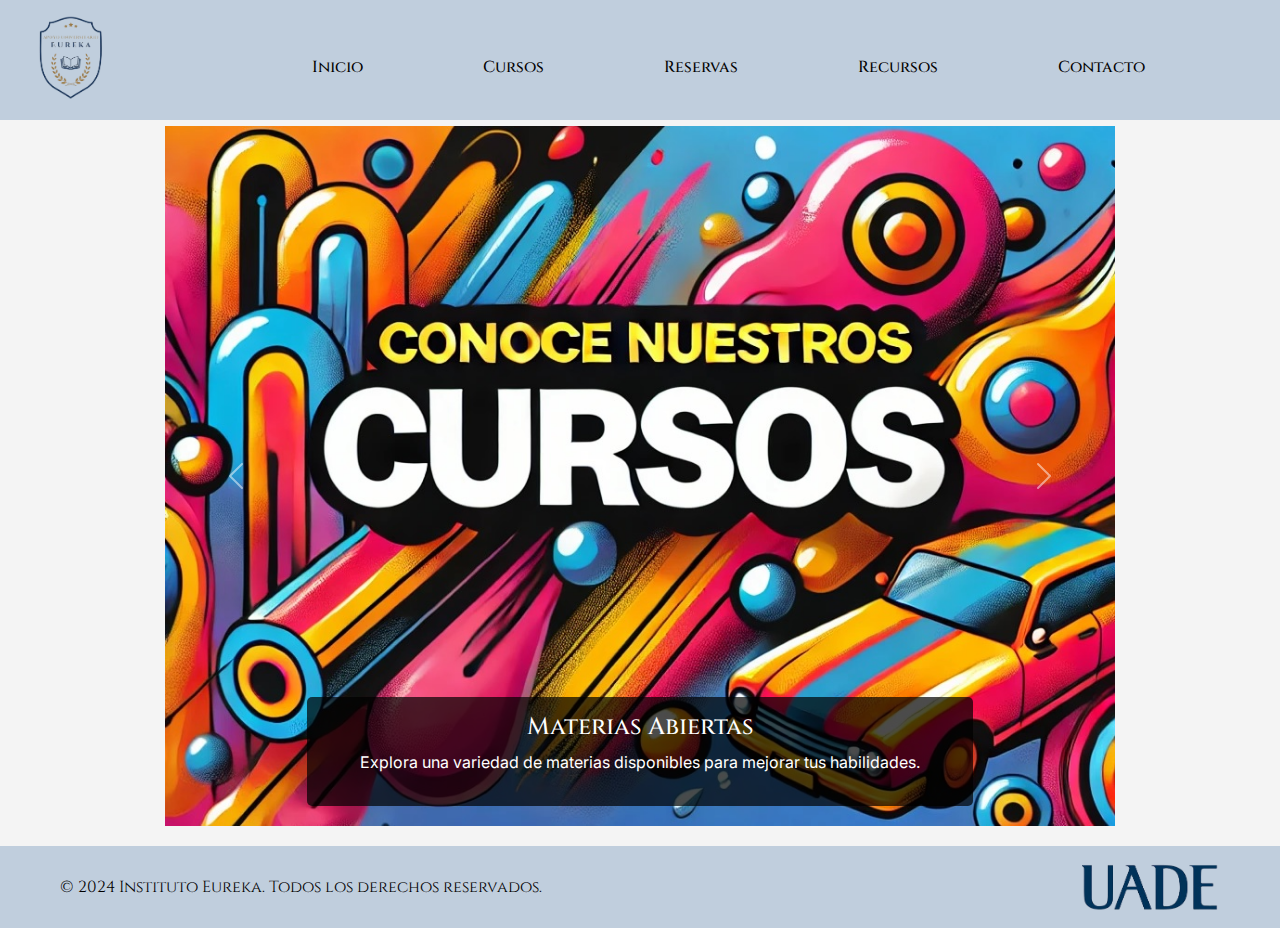
<file: index.html>
<!DOCTYPE html>
<html lang="es">
<head>
    <meta charset="UTF-8">
    <meta name="viewport" content="width=device-width, initial-scale=1.0">
    <title>Instituto Eureka</title>
    <link rel="preconnect" href="https://fonts.googleapis.com">
    <link rel="preconnect" href="https://fonts.gstatic.com" crossorigin>
    <link href="https://fonts.googleapis.com/css2?family=Inter:ital,opsz,wght@0,14..32,100..900;1,14..32,100..900&display=swap" rel="stylesheet">
    <link href="https://fonts.googleapis.com/css2?family=Cinzel:wght@400;700&display=swap" rel="stylesheet">
    <link rel="shortcut icon" href="./logo.png" type="image/x-icon">
    <link href="https://cdn.jsdelivr.net/npm/bootstrap@5.3.3/dist/css/bootstrap.min.css" rel="stylesheet" integrity="sha384-QWTKZyjpPEjISv5WaRU9OFeRpok6YctnYmDr5pNlyT2bRjXh0JMhjY6hW+ALEwIH" crossorigin="anonymous">
    <link rel="stylesheet" href="css/estilo_carrusel.css">
    <script defer src="./js/app.js"></script>
</head>
<body>

    <!----- BARRA NAVEGACIÓN ---- -->
    <nav class="navbar">
        <div class="logo">
            <img src="img/logo.png" width="100px" height="100px" alt="Logo" />
        </div>
        <div class="menu-toggle" id="mobile-menu">
            <span class="bar"></span>
            <span class="bar"></span>
            <span class="bar"></span>
        </div>
        <ul class="nav-links" id="nav-links">
            <li><a href="#">Inicio</a></li>
            <li><a href="cursos.html">Cursos</a></li>
            <li><a href="reservas.html">Reservas</a></li>
            <li><a href="recursos.html">Recursos</a></li>
            <li><a href="contacto.html">Contacto</a></li>
        </ul>
    </nav>


    <div class="contenido-main"></div>
    <div id="temaCarousel" class="carousel slide" data-bs-ride="carousel">
        <div class="carousel-inner">
            <!-- Diapositiva 1 -->
            <div class="carousel-item active">
                <a href="./cursos.html">
                    <img src="img/Conoce Nuestros Cursos.jpg" class="d-block w-100" alt="Materias Abiertas">
                    <div class="carousel-caption d-none d-md-block">
                        <h5>Materias Abiertas</h5>
                        <p>Explora una variedad de materias disponibles para mejorar tus habilidades.</p>
                    </div>
                </a>
            </div>
            <!-- Diapositiva 2 -->
            <div class="carousel-item">
                <a href="./cursos.html">
                    <img src="img/Conoce a nuestros profesores.jpg" class="d-block w-100" alt="Conoce a nuestros Profesores">
                    <div class="carousel-caption d-none d-md-block">
                        <h5>Conoce a nuestros Profesores</h5>
                        <p>Aprende de los mejores y conoce a los profesores que te guiarán en tu aprendizaje.</p>
                    </div>
                </a>
            </div>
            <!-- Diapositiva 3 -->
            <div class="carousel-item">
                <a href="./reservas.html">
                    <img src="img/Calcula tu futuro.jpg" class="d-block w-100" alt="Estudiantes Destacados">
                    <div class="carousel-caption d-none d-md-block">
                        <p>Descubre nuestros precios y arma tu propio pack de materias.</p>
                    </div>
                </a>
            </div>
            <!-- Diapositiva 4 -->
            <div class="carousel-item">
                <a href="./recursos.html">
                    <img src="img/Foro.jpg" class="d-block w-100" alt="Recursos Disponibles">
                    <div class="carousel-caption d-none d-md-block">
                        <h5>Foro de y para estudiantes</h5>
                        <p>Accede a una amplia gama de recursos para mejorar tu aprendizaje.</p>
                    </div>
                </a>
            </div>
        </div>

        <!-- Controles de navegación del carrusel -->
        <button class="carousel-control-prev" type="button" data-bs-target="#temaCarousel" data-bs-slide="prev">
            <span class="carousel-control-prev-icon" aria-hidden="true"></span>
            <span class="visually-hidden">Anterior</span>
        </button>
        <button class="carousel-control-next" type="button" data-bs-target="#temaCarousel" data-bs-slide="next">
            <span class="carousel-control-next-icon" aria-hidden="true"></span>
            <span class="visually-hidden">Siguiente</span>
        </button>
    </div>


    <footer>
        <div class="footer-content">
            <p>&copy; 2024 Instituto Eureka. Todos los derechos reservados.</p>
            <div class="logoUade">
                <img src="img/uade.png" alt="UADE Logo">
            </div>
        </div>
    </footer>
    <script src="./js/bootstrap.bundle.min.js"></script>
    <script>
        const mobileMenu = document.getElementById('mobile-menu');
        const navLinks = document.getElementById('nav-links');
        
        mobileMenu.addEventListener('click', () => {
            navLinks.classList.toggle('active');
        });
    </script>

</body>
</html>
</file>
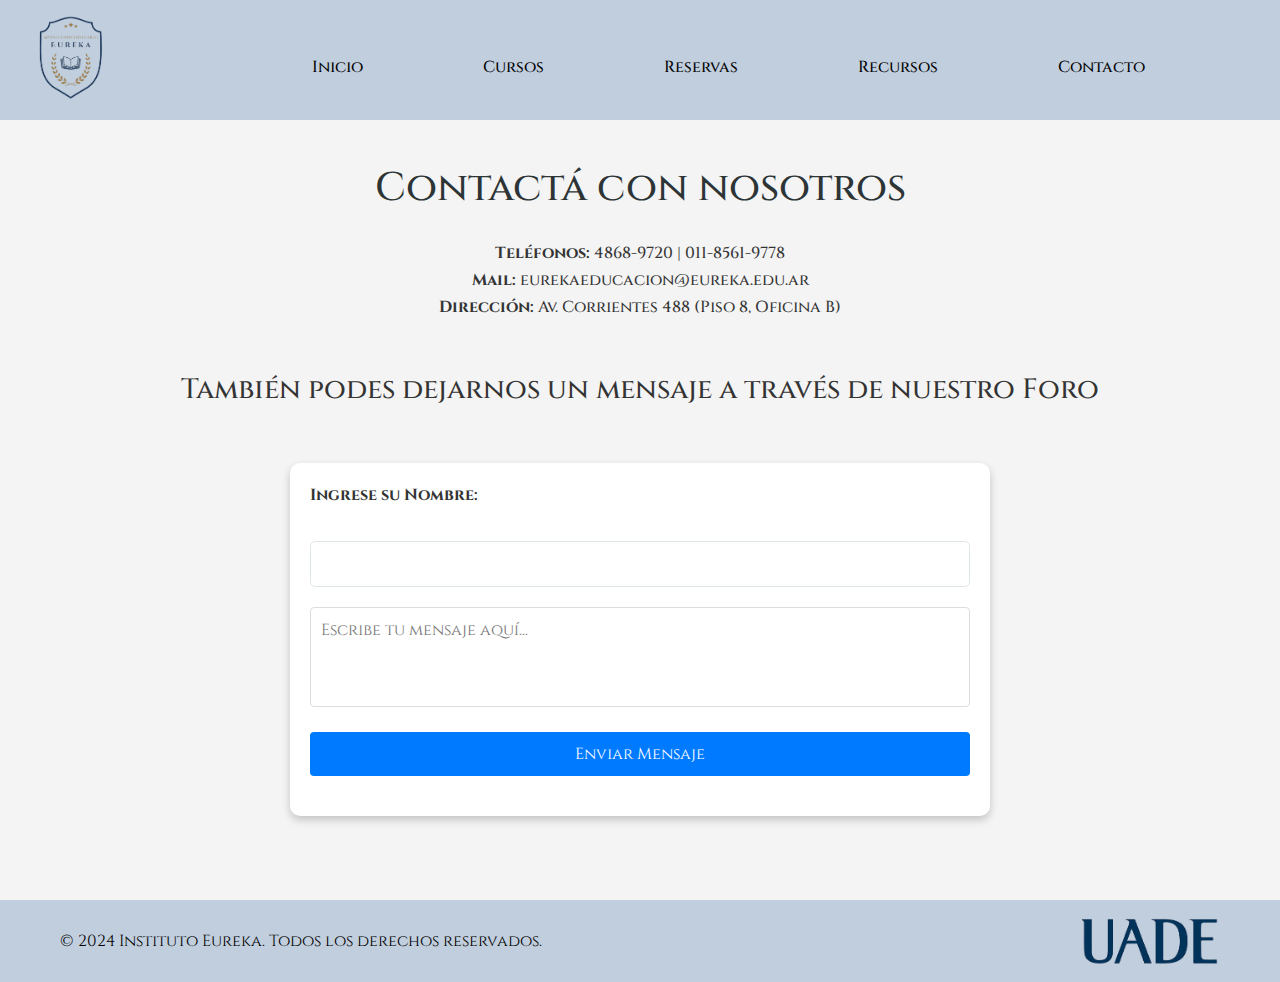
<file: contacto.html>
<!DOCTYPE html>
<html lang="es">
<head>
    <meta charset="UTF-8">
    <meta name="viewport" content="width=device-width, initial-scale=1.0">
    <title>Instituto Eureka</title>
    <link rel="preconnect" href="https://fonts.googleapis.com">
    <link rel="preconnect" href="https://fonts.gstatic.com" crossorigin>
    <link href="https://fonts.googleapis.com/css2?family=Inter:ital,opsz,wght@0,14..32,100..900;1,14..32,100..900&display=swap" rel="stylesheet">
    <link href="https://fonts.googleapis.com/css2?family=Cinzel:wght@400;700&display=swap" rel="stylesheet">
    <link rel="shortcut icon" href="./logo.png" type="image/x-icon">
    <link href="https://cdn.jsdelivr.net/npm/bootstrap@5.3.3/dist/css/bootstrap.min.css" rel="stylesheet" integrity="sha384-QWTKZyjpPEjISv5WaRU9OFeRpok6YctnYmDr5pNlyT2bRjXh0JMhjY6hW+ALEwIH" crossorigin="anonymous">
    <link rel="stylesheet" href="css/estilo_reservas_contacto.css">
    <script defer src="./js/app.js"></script>
</head>
<body>

    <!-- BARRA NAV -->
    <nav class="navbar">
        <div class="logo">
            <img src="img/logo.png" width="100px" height="100px" alt="Logo" />
        </div>
        <div class="menu-toggle" id="mobile-menu">
            <span class="bar"></span>
            <span class="bar"></span>
            <span class="bar"></span>
        </div>
        <ul class="nav-links" id="nav-links">
            <li><a href="index.html">Inicio</a></li>
            <li><a href="cursos.html">Cursos</a></li>
            <li><a href="reservas.html">Reservas</a></li>
            <li><a href="recursos.html">Recursos</a></li>
            <li><a href="#">Contacto</a></li>
        </ul>
    </nav>

    <!-- MAIN -->
     <main>
    <div class="contenido-main">
        <h1>Contactá con nosotros</h1><br>
        <h6><strong>Teléfonos:</strong> 4868-9720 | 011-8561-9778</h6>
        <h6><strong>Mail:</strong> eurekaeducacion@eureka.edu.ar</h6>
        <h6><strong>Dirección:</strong> Av. Corrientes 488 (Piso 8, Oficina B)</h6><br><br>
        
        <h3>También podes dejarnos un mensaje a través de nuestro Foro</h3><br><br>
        <div class="forum-container">  <!--CONTENEDOR DEL FORMULARIO-->  
            <div class="form-container">
                <label for="name">Ingrese su Nombre:</label><br>
                <!--LINEA PARA INGRESAR OBLIGATORIAMENTE EL NOMBRE EN EL FORM-->
                <p id="nameError" class="error-message" style="color: rgb(255, 49, 49); display: none;">Debe agregar su nombre para poder continuar.</p>
                <input type="text" id="name" required>
                <textarea id="mainMessage" placeholder="Escribe tu mensaje aquí..."></textarea>
                <button id="sendMessage">Enviar Mensaje</button>
            </div>
            <div id="messageBoard" class="message-board"></div>
        </div>
    </div>

    <!--SCRIPT FORO ENVÍO MENSAJES-->
    <script defer src="js/script.js"></script>
    </main>
    <footer>
        <div class="footer-content">
            <p>&copy; 2024 Instituto Eureka. Todos los derechos reservados.</p>
            <div class="logoUade">
                <img src="img/uade.png" alt="UADE Logo">
            </div>
        </div>
    </footer>
    <script src="./js/bootstrap.bundle.min.js"></script>
    <script>
        const mobileMenu = document.getElementById('mobile-menu');
        const navLinks = document.getElementById('nav-links');
        
        mobileMenu.addEventListener('click', () => {
            navLinks.classList.toggle('active');
        });
    </script>

</body>
</html>
</file>
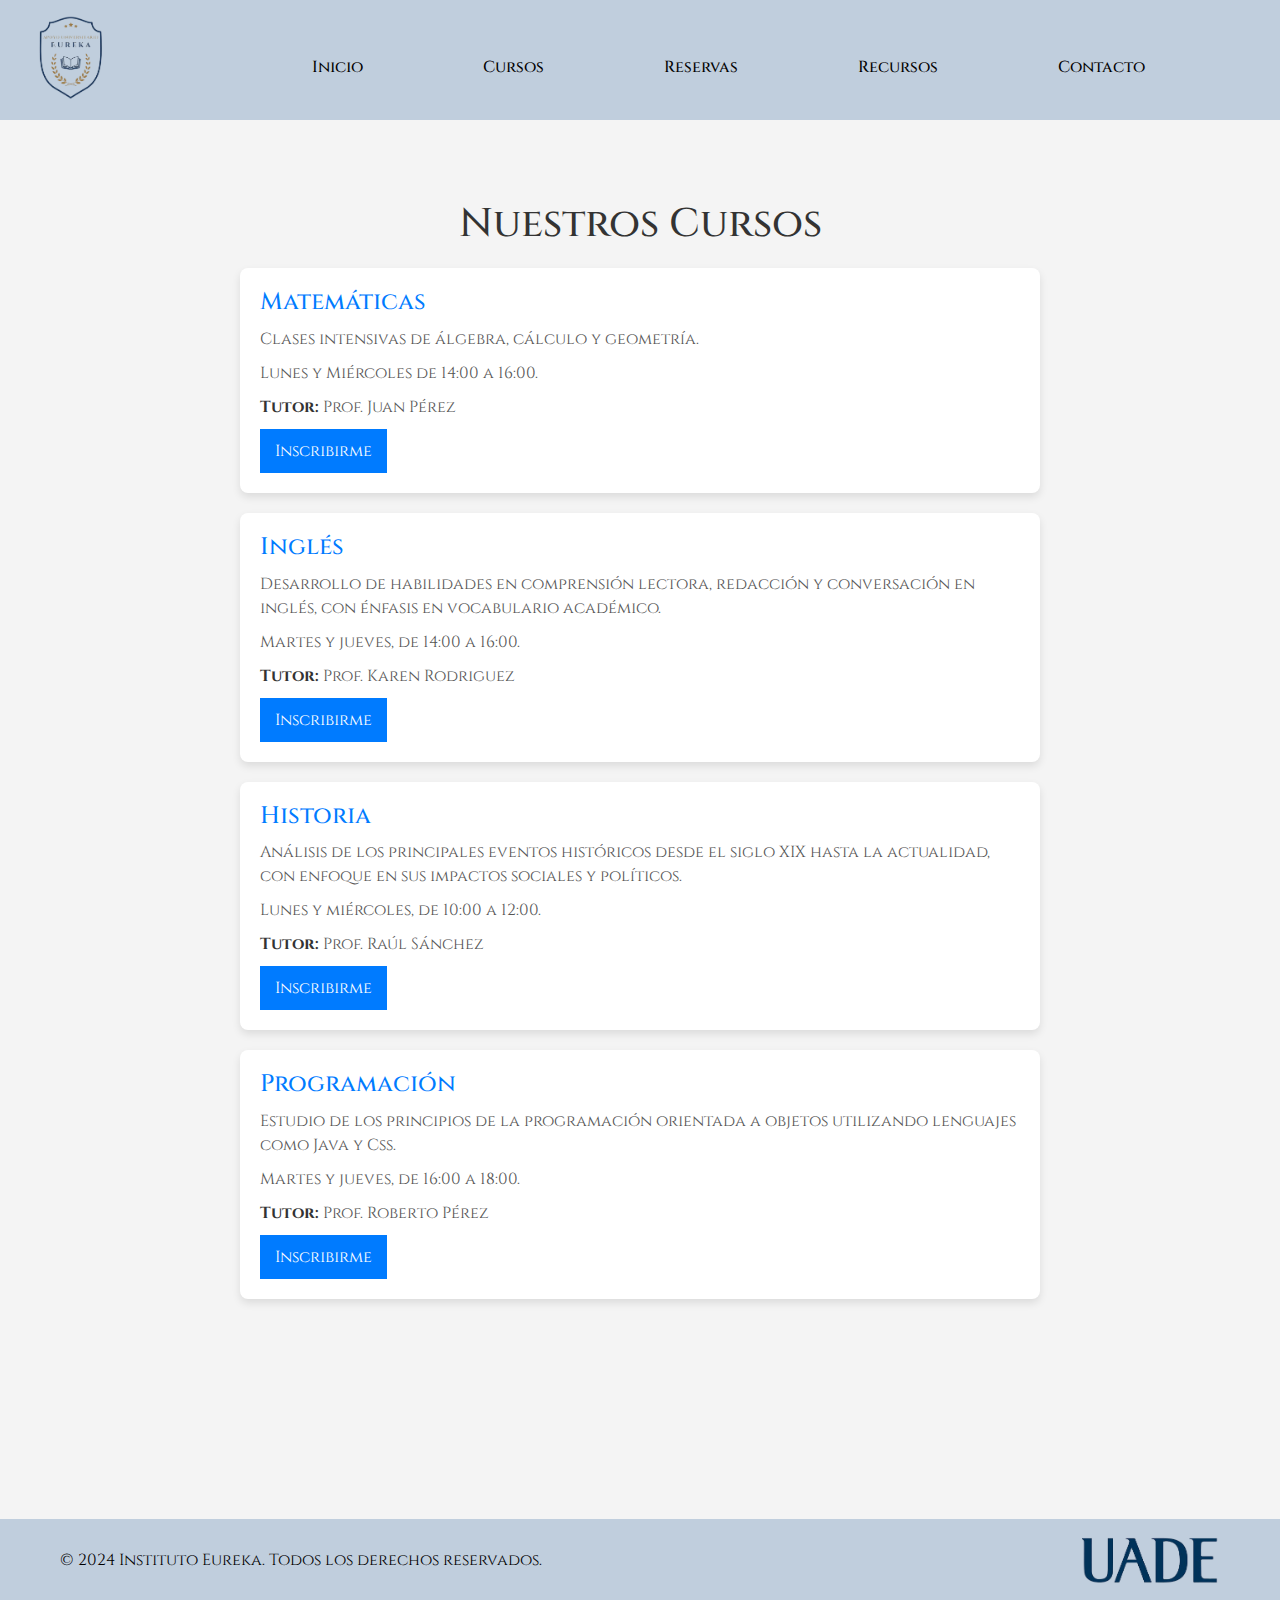
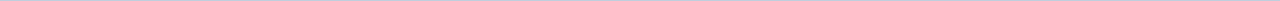
<file: cursos.html>
<!DOCTYPE html>
<html lang="es">
<head>
    <meta charset="UTF-8">
    <meta name="viewport" content="width=device-width, initial-scale=1.0">
    <title>Instituto Eureka</title>
    <link rel="preconnect" href="https://fonts.googleapis.com">
    <link rel="preconnect" href="https://fonts.gstatic.com" crossorigin>
    <link href="https://fonts.googleapis.com/css2?family=Inter:ital,opsz,wght@0,14..32,100..900;1,14..32,100..900&display=swap" rel="stylesheet">
    <link href="https://fonts.googleapis.com/css2?family=Cinzel:wght@400;700&display=swap" rel="stylesheet">
    <link rel="shortcut icon" href="./logo.png" type="image/x-icon">
    <link href="https://cdn.jsdelivr.net/npm/bootstrap@5.3.3/dist/css/bootstrap.min.css" rel="stylesheet" integrity="sha384-QWTKZyjpPEjISv5WaRU9OFeRpok6YctnYmDr5pNlyT2bRjXh0JMhjY6hW+ALEwIH" crossorigin="anonymous">
    <link rel="stylesheet" href="css/estilos_cursos.css">
    <script defer src="./js/app.js"></script>
</head>
<body>

    <!-- BARRA NAV -->
    <nav class="navbar">
        <div class="logo">
            <img src="img/logo.png" width="100px" height="100px" alt="Logo" />
        </div>
        <div class="menu-toggle" id="mobile-menu">
            <span class="bar"></span>
            <span class="bar"></span>
            <span class="bar"></span>
        </div>
        <ul class="nav-links" id="nav-links">
            <li><a href="index.html">Inicio</a></li>
            <li><a href="#">Cursos</a></li>
            <li><a href="reservas.html">Reservas</a></li>
            <li><a href="recursos.html">Recursos</a></li>
            <li><a href="contacto.html">Contacto</a></li>
        </ul>
    </nav>

    <!-- MAIN -->
    <section id="cursos">
        <h1>Nuestros Cursos</h1>
        <div class="curso">
            <h3>Matemáticas</h3>
            <p>Clases intensivas de álgebra, cálculo y geometría. </p>
            <p> Lunes y Miércoles de 14:00 a 16:00.</p>
            <p><strong>Tutor:</strong> Prof. Juan Pérez</p>
            <button onclick="mostrarFormulario('formMatematicas')">Inscribirme</button>
        </div>

            <!-- Formulario oculto -->
            
        <div id="formMatematicas" class="formulario-oculto">
            <h3>Formulario de Inscripción - Matemáticas</h3>
            <form>
                <label for="nombre">Nombre:</label>
                <input type="text" id="nombre" name="nombre" required>
                <label for="email">Email:</label>
                <input type="email" id="email" name="email" required>
                <button id="enviarverde" type="submit">Enviar</button>
            </form>
            <button onclick="cerrarFormulario('formMatematicas')">Cerrar</button>
        </div>

        <div class="curso">
            <h3>Inglés</h3>
            <p> Desarrollo de habilidades en comprensión lectora, redacción y conversación en inglés, con énfasis en vocabulario académico. </p>
            <p>Martes y jueves, de 14:00 a 16:00.</p>
            <p><strong>Tutor:</strong> Prof. Karen Rodriguez </p>
            <button onclick="mostrarFormulario('formingles')">Inscribirme</button>
        </div>
    <!-- Formulario oculto -->
            
        <div id="formingles" class="formulario-oculto">
            <h3>Formulario de Inscripción - Inglés</h3>
            <form>
                <label for="nombre">Nombre:</label>
                <input type="text" id="nombre" name="nombre" required>
                <label for="email">Email:</label>
                <input type="email" id="email" name="email" required>
                <button id="enviarverde" type="submit">Enviar</button>
            </form>
            <button onclick="cerrarFormulario('formingles')">Cerrar</button>
        </div>

        <div class="curso">
            <h3>Historia</h3>
            <p>Análisis de los principales eventos históricos desde el siglo XIX hasta la actualidad, con enfoque en sus impactos sociales y políticos. </p>
            <p>Lunes y miércoles, de 10:00 a 12:00.</p>
            <p><strong>Tutor:</strong> Prof. Raúl Sánchez</p>
            <button onclick="mostrarFormulario('formhistoria')">Inscribirme</button>
        </div>    
    <!-- Formulario oculto -->
            
        <div id="formhistoria" class="formulario-oculto">
            <h3>Formulario de Inscripción - Historia</h3>
            <form>
                <label for="nombre">Nombre:</label>
                <input type="text" id="nombre" name="nombre" required>
                <label for="email">Email:</label>
                <input type="email" id="email" name="email" required>
                <button id="enviarverde" type="submit">Enviar</button>
            </form>
            <button onclick="cerrarFormulario('formhistoria')">Cerrar</button>
        </div>

        <div class="curso">
            <h3>Programación</h3>
            <p> Estudio de los principios de la programación orientada a objetos utilizando lenguajes como Java y Css. </p>
            <p>Martes y jueves, de 16:00 a 18:00.</p>
            <p><strong>Tutor:</strong> Prof. Roberto Pérez</p>  
            <button onclick="mostrarFormulario('formprogramacion')">Inscribirme</button>
        </div>
        
        <!-- Formulario oculto -->
            
        <div id="formprogramacion" class="formulario-oculto">
            <h3>Formulario de Inscripción - Programación</h3>
            <form>
                <label for="nombre">Nombre:</label>
                <input type="text" id="nombre" name="nombre" required>
                <label for="email">Email:</label>
                <input type="email" id="email" name="email" required>
                <button id="enviarverde" type="submit">Enviar</button>
            </form>
                <button onclick="cerrarFormulario('formprogramacion')">Cerrar</button>
        </div>
            
            <!-- Repetir estructura para más cursos -->
    </section>
    <!---- SE AGREGA JAVASCRIPT PARA EL formulario --->
    <script>
        function mostrarFormulario(id) {
        document.getElementById(id).style.display = 'block';
        }
    
        function cerrarFormulario(id) {
        document.getElementById(id).style.display = 'none';
        }
    </script>
    </div>


    <footer>
        <div class="footer-content">
            <p>&copy; 2024 Instituto Eureka. Todos los derechos reservados.</p>
            <div class="logoUade">
                <img src="img/uade.png" alt="UADE Logo">
            </div>
        </div>
    </footer>
    <script src="./js/bootstrap.bundle.min.js"></script>
    <script>
        const mobileMenu = document.getElementById('mobile-menu');
        const navLinks = document.getElementById('nav-links');
        
        mobileMenu.addEventListener('click', () => {
            navLinks.classList.toggle('active');
        });
    </script>

</body>
</html>
</file>
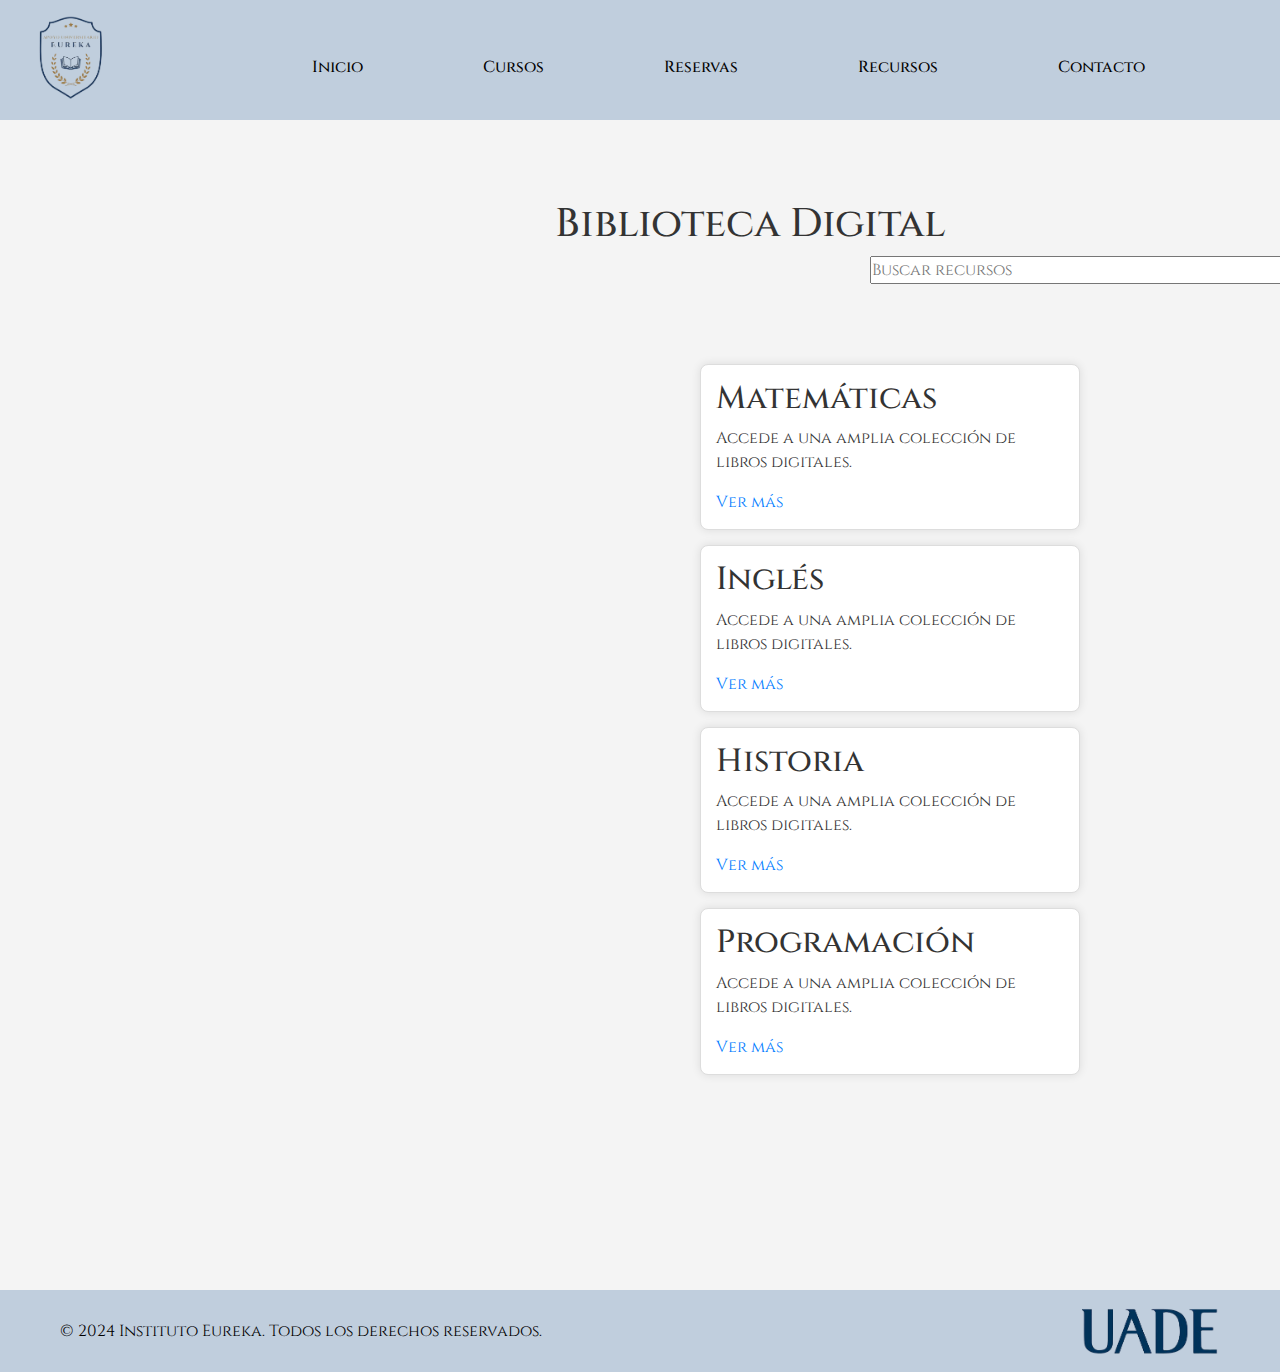
<file: recursos.html>
<!DOCTYPE html>
<html lang="es">
<head>
    <meta charset="UTF-8">
    <meta name="viewport" content="width=device-width, initial-scale=1.0">
    <title>Instituto Eureka</title>
    <link rel="preconnect" href="https://fonts.googleapis.com">
    <link rel="preconnect" href="https://fonts.gstatic.com" crossorigin>
    <link href="https://fonts.googleapis.com/css2?family=Inter:ital,opsz,wght@0,14..32,100..900;1,14..32,100..900&display=swap" rel="stylesheet">
    <link href="https://fonts.googleapis.com/css2?family=Cinzel:wght@400;700&display=swap" rel="stylesheet">
    <link rel="shortcut icon" href="./logo.png" type="image/x-icon">
    <link href="https://cdn.jsdelivr.net/npm/bootstrap@5.3.3/dist/css/bootstrap.min.css" rel="stylesheet" integrity="sha384-QWTKZyjpPEjISv5WaRU9OFeRpok6YctnYmDr5pNlyT2bRjXh0JMhjY6hW+ALEwIH" crossorigin="anonymous">
    <link rel="stylesheet" href="css/estilos_cursos.css">
    <script defer src="./js/app.js"></script>
</head>
<body>
<header>
    <!-- Barra de navegación -->
    <nav class="navbar">
        <div class="logo">
            <img src="img/logo.png" width="100px" height="100px" alt="Logo" />
        </div>
        <div class="menu-toggle" id="mobile-menu">
            <span class="bar"></span>
            <span class="bar"></span>
            <span class="bar"></span>
        </div>
        <ul class="nav-links" id="nav-links">
            <li><a href="index.html">Inicio</a></li>
            <li><a href="cursos.html">Cursos</a></li>
            <li><a href="reservas.html">Reservas</a></li>
            <li><a href="#">Recursos</a></li>
            <li><a href="contacto.html">Contacto</a></li>
        </ul>
    </nav>
  </header>
  <main id="biblioteca">  
    <h1>Biblioteca Digital</h1>
    <input type="text" id="buscar" placeholder="Buscar recursos" onkeyup="filtrarRecursos()">
    <!-- Sección matematicas -->
    <section id="ebooks" class="recurso">
      <h2>Matemáticas</h2>
      <p>Accede a una amplia colección de libros digitales.</p>
      <a href="recursos/ebooks.html" target="_blank">Ver más</a>
    </section>

    <!-- Sección ingles -->
    <section id="bases-datos" class="recurso">
      <h2>Inglés</h2>
      <p>Accede a una amplia colección de libros digitales.</p>
      <a href="recursos/bases-datos.html" target="_blank">Ver más</a>
    </section>

    <!-- Sección hisotria -->
    <section id="repositorio" class="recurso">
      <h2>Historia</h2>
      <p>Accede a una amplia colección de libros digitales.</p>
      <a href="recursos/repositorio.html" target="_blank">Ver más</a>
    </section>

    <section id="repositorio" class="recurso">
        <h2>Programación</h2>
        <p>Accede a una amplia colección de libros digitales.</p>
        <a href="recursos/repositorio.html" target="_blank">Ver más</a>
      </section>

  </main>

    <footer>
        <div class="footer-content">
            <p>&copy; 2024 Instituto Eureka. Todos los derechos reservados.</p>
            <div class="logoUade">
                <img src="img/uade.png" alt="UADE Logo">
            </div>
        </div>
    </footer>
    <script src="./js/bootstrap.bundle.min.js"></script>
    <script>
        const mobileMenu = document.getElementById('mobile-menu');
        const navLinks = document.getElementById('nav-links');
        
        mobileMenu.addEventListener('click', () => {
            navLinks.classList.toggle('active');
        });
    </script>

</body>
</html>
</file>
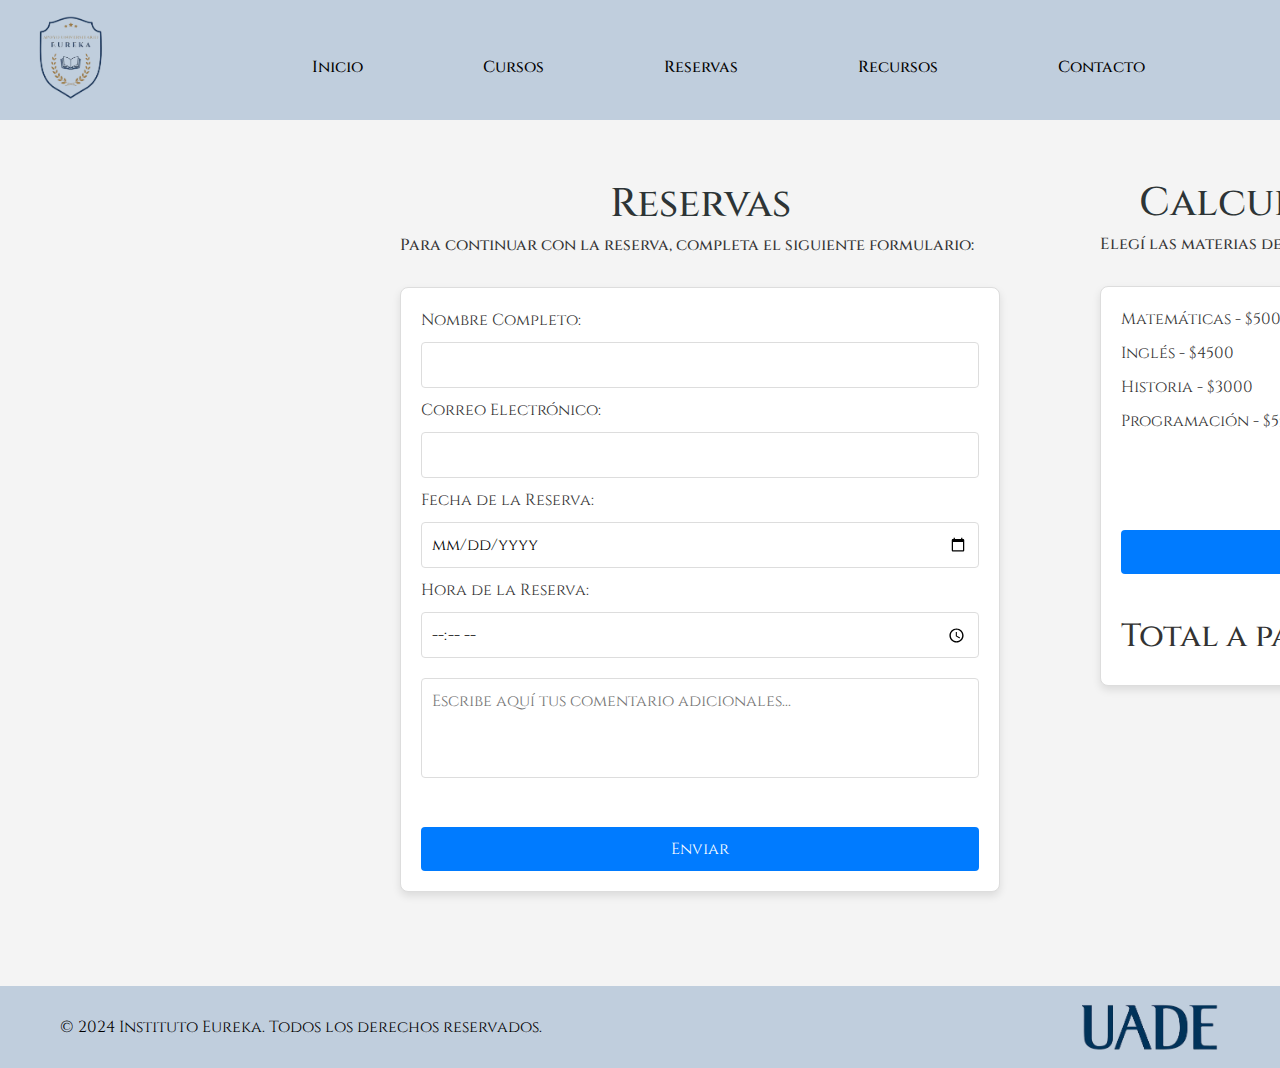
<file: reservas.html>
<!DOCTYPE html>
<html lang="es">
<head>
    <meta charset="UTF-8">
    <meta name="viewport" content="width=device-width, initial-scale=1.0">
    <title>Instituto Eureka</title>
    <link rel="preconnect" href="https://fonts.googleapis.com">
    <link rel="preconnect" href="https://fonts.gstatic.com" crossorigin>
    <link href="https://fonts.googleapis.com/css2?family=Inter:ital,opsz,wght@0,14..32,100..900;1,14..32,100..900&display=swap" rel="stylesheet">
    <link href="https://fonts.googleapis.com/css2?family=Cinzel:wght@400;700&display=swap" rel="stylesheet">
    <link rel="shortcut icon" href="./logo.png" type="image/x-icon">
    <link href="https://cdn.jsdelivr.net/npm/bootstrap@5.3.3/dist/css/bootstrap.min.css" rel="stylesheet" integrity="sha384-QWTKZyjpPEjISv5WaRU9OFeRpok6YctnYmDr5pNlyT2bRjXh0JMhjY6hW+ALEwIH" crossorigin="anonymous">
    <link rel="stylesheet" href="css/estilo_reservas_contacto.css">
    <script defer src="./js/app.js"></script>
</head>
<body>

    <!-- Barra de navegación -->
    <nav class="navbar">
        <div class="logo">
            <img src="img/logo.png" width="100px" height="100px" alt="Logo" />
        </div>
        <div class="menu-toggle" id="mobile-menu">
            <span class="bar"></span>
            <span class="bar"></span>
            <span class="bar"></span>
        </div>
        <ul class="nav-links" id="nav-links">
            <li><a href="index.html">Inicio</a></li>
            <li><a href="cursos.html">Cursos</a></li>
            <li><a href="#">Reservas</a></li>
            <li><a href="recursos.html">Recursos</a></li>
            <li><a href="contacto.html">Contacto</a></li>
        </ul>
    </nav>

    <!-- Contenido principal -->
    <section class="section">
        <h1>Reservas</h1>
        <h6>Para continuar con la reserva, completa el siguiente formulario:</h6><br>
            <div class="container2"> <!-- CONTENEDOR DEL FORMULARIO -->
        <form id="reservationForm">
            <label for="name">Nombre Completo:</label>
            <input type="text" id="name" name="name" required>

            <label for="email">Correo Electrónico:</label>
            <input type="email" id="email" name="email" required>

            <label for="date">Fecha de la Reserva:</label>
            <input type="date" id="date" name="date" required>

            <label for="time">Hora de la Reserva:</label>
            <input type="time" id="time" name="time" required>

            <!-- CAMPO DE COMENTARIOS ADICIONALES EXPANDIBLE CON LIMITES -->
            <label for="comments"></label>
            <textarea id="comments" name="comments" rows="4" cols="50" maxlength="500" placeholder="Escribe aquí tus comentario adicionales..."></textarea>
            <br>
            <button id="submitButton" onclick="changeButtonColor()">Enviar</button> <!--AL HACER CLICK EN EL BOTON QUEDE EN GRIS-->
        </form>

        <div id="confirmationMessage" class="hidden"> <!-- INFORMACIÓN QUE SE VA VER EN LA NOTIFICACIÓN -->
            <h2>¡Reserva Confirmada!</h2>
            <p>Gracias <span id="userName"></span>, te hemos enviado un recordatorio a <span id="userEmail"></span> para la fecha <span id="userDate"></span> a las <span id="userTime"></span>.</p>
        </div>
    </div>
    </section>

    <!--RESERVAS-->
    <section class="section2">
        <h1>Calculá tu presupuesto.</h1>
        <h6>Elegí las materias deseadas y luego hacé click en "Calculá el total"</h6><br>
        <div class="container1">
            <form id="budgetForm">
                <div class="form-group">
                    <div class="checkbox-group">
                        <label>
                            Matemáticas - $5000
                            <input type="checkbox" class="course" value="5000">
                        </label>
                        <label>
                            Inglés - $4500
                            <input type="checkbox" class="course" value="4500">
                        </label>
                        <label>
                            Historia - $3000
                            <input type="checkbox" class="course" value="3000">
                        </label>
                        <label>
                            Programación - $5500
                            <input type="checkbox" class="course" value="5500">
                        </label>
                    </div>
                    
                </div>
                <br><br><br>
                <button type="button" id="calculateBtn">Calculá el total</button>
            </form>

            <div id="result" class="result"><br>
                <h2>Total a pagar es de:&nbsp;&nbsp;&nbsp;&nbsp; <span id="total"> $0</span></h2>
            </div>
        </div>
    </section>
    <script src="js/script_calculadora.js"></script>


    <footer>
        <div class="footer-content">
            <p>&copy; 2024 Instituto Eureka. Todos los derechos reservados.</p>
            <div class="logoUade">
                <img src="img/uade.png" alt="UADE Logo">
            </div>
        </div>
    </footer>
    <script src="./js/bootstrap.bundle.min.js"></script>
    <script>
        const mobileMenu = document.getElementById('mobile-menu');
        const navLinks = document.getElementById('nav-links');
        
        mobileMenu.addEventListener('click', () => {
            navLinks.classList.toggle('active');
        });
    </script>

</body>
</html>
</file>
<file: css/estilo_carrusel.css>
/* ----------PRINCIPAL--------------- */
* {
    margin: 0;
    padding: 0;
    box-sizing: border-box;
}

/*----------BODY------------------ */
body {
    font-family: "cinzel";
    background-color: #f4f4f4;
    color: #333;
    display: flex;
    flex-direction: column;
    min-height: 100vh; /* altura */
}

/*------BARRA NAV---------------- */
.navbar {
    display: flex;
    justify-content: space-between;
    align-items: center;
    background-color: #C0CEDD;
    color: rgb(0, 0, 0);
    padding: 10px 20px;
    position: fixed;
    top: 0;
    width: 100%;
    z-index: 1000;
}

.navbar .logo a {
    color: rgb(0, 0, 0);
    text-decoration: none;
    font-size: 24px;
    font-weight: bold;
}

.nav-links {
    list-style: none;
    display: flex;
    justify-content: center; /* Centra los enlaces en escritorio */
    width: 90%;
    margin-top: 30px;
    gap: 100px;
}

.nav-links li {
    margin-left: 20px;
}

.nav-links a {
    color: rgb(0, 0, 0);
    text-decoration: none;
    font-weight: 500;
}

/*------ESTILO MENU BURGER--------- */
.menu-toggle {
    display: none;
    flex-direction: column;
    justify-content: space-between;
    height: 20px;
    width: 25px;
}

.menu-toggle .bar {
    height: 4px;
    background-color: rgb(0, 0, 0);
    width: 100%;
}

/* -------------MAIN------------*/
.contenido-main {
    margin-top: 80px; /* Para evitar que el contenido quede cubierto por la barra */
    display: flex;
    justify-content: center;
    align-items: center;
    height: calc(100vh - 80px); /* Resta la altura de la barra */
    text-align: center;
    flex-direction: column;
}

/*----CARRUSEL-----*/

.carousel {
    max-width: 80%; /* Ajusta el ancho del carrusel */
    margin: 20px auto; /* Centra el carrusel horizontalmente */
    margin-top: -774px;
}

.carousel-item img {
    width: 100%; /* La imagen ocupa todo el ancho del carrusel */
    height: 700px;
    object-fit: cover; /* Mantiene la imagen adaptada al espacio */
}

.carousel-caption {
    background-color: rgba(0, 0, 0, 0.7); /* Fondo semitransparente para el texto */
    padding: 1rem;
    border-radius: 5px;
}

.carousel-caption h5 {
    font-family: 'Cinzel';
    font-size: 1.5rem;
    color: #fff;
}

.carousel-caption p {
    font-family: 'Inter', sans-serif;
    font-size: 1rem;
    color: #fff;
}

.carousel button:hover {
    background-color: transparent;
}


/* -----PROPIEDADES DEL FOOTER--------- */
footer {
    font-family: 'Cinzel';
    display: flex;
    justify-content: center;
    align-items: center;
    background-color: #C0CEDD;
    color: #000000;
    padding: 1rem;
    width: 100%;
}

.footer-content {
    display: flex;
    justify-content: space-between;
    align-items: center;
    width: 100%;
    max-width: 1200px;
    padding: 0 20px;
}

.footer-content p {
    margin: 0;
}

.logoUade img {
    max-height: 50px;
}



/* ---------MQ RESPONSIVE PARA MENU NAV - LINKS LOGO - M HAMBURG. - INDEX IM Y CONTACTO---------- */

@media (max-width: 768px) {
    .navbar {
        flex-direction: column;
        align-items: center;
    }

    .nav-links {
        display: none;
        flex-direction: column;
        width: 100%;
        background-color: #C0CEDD;
        position: absolute;
        top: 120px;
        left: 0;
        padding: 80px;
        justify-content: center; /* Centra los enlaces en pantallas pequeñas */
    }

    .nav-links.active {
        display: flex;
    }

    .nav-links li {
        margin-left: 0;
        margin-top: -50px;
        text-align: center; /* CENTRA LOS ENLACES */
    }

    .menu-toggle {
        display: flex;
    }

    .navbar .logo {
        text-align: center; /* CENTRA EL LOGO */
        margin-bottom: 20px;
    }

    .contenido-main {
        margin-top: 200px;
        margin-bottom: 50px;
    }

    #temaCarousel {
        margin-top: -650px;
    }
}

/* ---- MQ RESPONSIVE --RESERVAS---- */
@media (max-width: 600px) {
    h1 {
        font-size: 1.2em;
        text-align: left;
        text-decoration: #000000;
    }
    
    .section2 {
        margin-left: 1px;
        width: 100%;
    }

    .section {
        margin-left: 110px;
        margin: 204px 1px 1100px;
        width: 100%;
    }
}
</file>
<file: css/estilo_reservas_contacto.css>
/* Reset de márgenes y paddings */
* {
    margin: 0;
    padding: 0;
    box-sizing: border-box;
}

/* Fuente base */
body {
    font-family: "cinzel";
    background-color: #f4f4f4;
    color: #333;
    display: flex;
    flex-direction: column;
    min-height: 100vh; /* Para que ocupe toda la altura */
}

/* Barra de navegación */
.navbar {
    display: flex;
    justify-content: space-between;
    align-items: center;
    background-color: #C0CEDD;
    color: rgb(0, 0, 0);
    padding: 10px 20px;
    position: fixed;
    top: 0;
    width: 100%;
    z-index: 1000;
}

.navbar .logo a {
    color: rgb(0, 0, 0);
    text-decoration: none;
    font-size: 24px;
    font-weight: bold;
}

.nav-links {
    list-style: none;
    display: flex;
    justify-content: center; /* Centra los enlaces en escritorio */
    width: 90%;
    margin-top: 30px;
    gap: 100px;
}

.nav-links li {
    margin-left: 20px;
}

.nav-links a {
    color: rgb(0, 0, 0);
    text-decoration: none;
    font-weight: 500;
}

/* Estilos del menú hamburguesa */
.menu-toggle {
    display: none;
    flex-direction: column;
    justify-content: space-between;
    height: 20px;
    width: 25px;
}

.menu-toggle .bar {
    height: 4px;
    background-color: rgb(0, 0, 0);
    width: 100%;
}

/* Contenido principal */
.contenido-main {
    margin-top: 80px; /* Para evitar que el contenido quede cubierto por la barra */
    display: flex;
    justify-content: center;
    align-items: center;
    height: calc(100vh - 80px); /* Resta la altura de la barra */
    text-align: center;
    flex-direction: column;
}

/*---FORMULARIO CONTACTO----------*/
/*----PROPIEDADES DEL FORMULARIO----*/

.forum-container {
    max-width: 700px;
    width: 100%;
    padding: 20px;
    border-radius: 10px;
    box-shadow: 0 4px 8px rgba(0, 0, 0, 0.2);
    background-color: #ffffff;
}

h1 {
    text-align: center;
    color: #2d3436;
}

.form-container {
    display: flex;
    flex-direction: column;
    margin-bottom: 20px;
}

label {
    display: flex;
}

/*----PROPIEDADES DEL ÁREA DE TEXTO DEL FORM----*/

textarea { 
    width: 100%;
    padding: 12px;
    border-radius: 5px;
    border: 1px solid #dfe6e9;
    resize: vertical;
    margin-bottom: 10px;
    font-size: 1em;
    height: 100px; /* Altura predeterminada */
    max-height: 200px; /* Altura máxima */
    min-height: 100px;
}

/*----BOTON ENVIAR----*/

button {
    padding: 10px;
    font-size: 1em;
    border: none;
    color: #ffffff;
    background-color: #0984e3;
    border-radius: 5px;
    cursor: pointer;
    transition: background-color 0.3s ease;
}


.message-board {
    display: flex;
    flex-direction: column;
    gap: 15px;
}

.message, .reply {
    border: 1px solid #dfe6e9;
    padding: 15px;
    border-radius: 5px;
    background-color: #f9f9f9;
    box-shadow: 0 2px 4px rgba(0, 0, 0, 0.1);
    transition: transform 0.2s ease;
    margin-left: 0;
}

.message:hover, .reply:hover {
    transform: scale(1.02);
}

.reply {
    background-color: #dfe6e9;
    margin-top: 10px;
    width: 100%;
}

.reply-btn {
    margin-top: 10px;
    padding: 5px;
    font-size: 0.8em;
    color: #0984e3;
    background: none;
    border: none;
    cursor: pointer;
    text-decoration: underline;
}

.form-container label,
.reply label {
    font-weight: bold;
}

.form-container input[type="text"],
.reply input[type="text"] {
    padding: 10px;
    margin-bottom: 10px;
    width: 100%;
    border: 1px solid #dfe6e9;
    border-radius: 5px;
}

/* ------RESERVAS ------------------- */
section {
    width: 50%; /* Ocupa todo el ancho del contenedor */
    max-width: 600px; /* Limita el ancho máximo a 600px */
    margin: 180px; /* Agrega espacio arriba y abajo entre secciones */
    margin-bottom: 300px;
    margin-left: 400px;
}

.container1, .container2 {
    padding: 20px; /* Agrega espacio interno alrededor del contenido */
    border: 1px solid #ddd; /* Añade un borde gris claro */
    border-radius: 8px; /* Redondea las esquinas */
    box-shadow: 0 4px 8px rgba(0, 0, 0, 0.1); /* Añade una sombra suave */
    background-color: #fff; /* Fondo blanco */
    text-align: center; /* Centra el texto dentro del contenedor */
}

form {
    display: flex; /* Flex layout para organizar los elementos dentro del formulario */
    flex-direction: column; /* Coloca los elementos en una columna */
    text-align: left; /* Alinea el texto a la izquierda */
}

.form-group, .checkbox-group, .result {
    width: 100%; /* Ocupa todo el ancho del contenedor */
    text-align: left; /* Alinea el texto a la izquierda */
}

textarea {
    width: 100%; /* Hace que ocupe todo el ancho disponible del contenedor */
    max-width: 800px; /* Máximo ancho que puede alcanzar */
    height: 100px; /* Altura predeterminada */
    max-height: 200px; /* Altura máxima */
    min-height: 100px; /* Altura mínima */
    resize: vertical; /* Permite al usuario ajustar la altura, pero no el ancho */
    box-sizing: border-box; /* Asegura que padding y border no excedan el tamaño del contenedor */
    border: 1px solid #ccc; /* Borde gris claro */
    border-radius: 4px; /* Redondea las esquinas del borde */
    resize: none; /* Desactiva la opción de redimensionar */

}

.checkbox-group label {
    display: flex; /* Flex layout para alinear el texto y el checkbox */
    justify-content: space-between; /* Espacia el texto a la izquierda y el checkbox a la derecha */
    align-items: center; /* Alinea verticalmente los elementos al centro */
    margin-bottom: 10px; /* Espacio inferior entre cada opción */
    width: 100%; /* Ocupa todo el ancho del contenedor */
}

input[type="text"], input[type="email"], input[type="date"], input[type="time"], textarea {
    width: 100%; /* Ocupa todo el ancho disponible */
    padding: 10px; /* Espacio interno alrededor del contenido */
    margin: 10px 0; /* Espacio superior e inferior entre elementos */
    border: 1px solid #ddd; /* Borde gris claro */
    border-radius: 4px; /* Redondea las esquinas */
    box-sizing: border-box; /* Asegura que padding y border no excedan el tamaño del contenedor */
}

button {
    padding: 10px 20px; /* Espacio interno alrededor del botón */
    margin-top: 15px; /* Espacio superior para separar el botón de otros elementos */
    background-color: #007bff; /* Color de fondo azul */
    color: #fff; /* Color de texto blanco */
    border: none; /* Sin borde */
    border-radius: 4px; /* Redondea las esquinas */
    cursor: pointer; /* Cambia el cursor al pasar el ratón */
}


button:hover {
    background-color: #0056b3; /* Cambia el color de fondo cuando se pasa el ratón por encima */
}

#result h2 {
    margin-top: 20px; /* Espacio superior para separar el encabezado de otros elementos */
}

.hidden {
    display: none; /* Oculta el elemento */
}


/*CALCULADORA*/

.section2 {
    margin-left: 1100px;
    margin-top: -1013px;
}




/* -----PROPIEDADES DEL FOOTER--------- */
footer {
    font-family: 'Cinzel';
    display: flex;
    justify-content: center;
    align-items: center;
    background-color: #C0CEDD;
    color: #000000;
    padding: 1rem;
    width: 100%;
}

.footer-content {
    display: flex;
    justify-content: space-between;
    align-items: center;
    width: 100%;
    max-width: 1200px;
    padding: 0 20px;
}

.footer-content p {
    margin: 0;
}

.logoUade img {
    max-height: 50px;
}





/* ---------MQ RESPONSIVE ELEMENTOS--------- */

@media (max-width: 768px) {
    .navbar {
        flex-direction: column;
        align-items: center;
    }

    .nav-links {
        display: none;
        flex-direction: column;
        width: 100%;
        background-color: #C0CEDD;
        position: absolute;
        top: 120px;
        left: 0;
        padding: 80px;
        justify-content: center; /* Centra los enlaces en pantallas pequeñas */
    }

    .nav-links.active {
        display: flex;
    }

    .nav-links li {
        margin-left: 0;
        margin-top: -50px;
        text-align: center; /* CENTRA LOS ENLACES */
    }

    .menu-toggle {
        display: flex;
    }

    .navbar .logo {
        text-align: center; /* CENTRA EL LOGO */
        margin-bottom: 20px;
    }

    .contenido-main {
        margin-top: 200px;
        margin-bottom: 50px;
    }

    #temaCarousel {
        margin-top: -650px;
    }
}

/* ---- MQ RESPONSIVE --RESERVAS---- */
@media (max-width: 600px) {
    h1 {
        font-size: 1.2em;
        text-align: left;
        text-decoration: #000000;
    }
    
    .section2 {
        margin-left: 1px;
        width: 100%;
    }

    .section {
        margin-left: 110px;
        margin: 204px 1px 1100px;
        width: 100%;
    }
}
</file>
<file: css/estilos_cursos.css>
/* Reset de márgenes y paddings */
* {
    margin: 0;
    padding: 0;
    box-sizing: border-box;
}

/* Fuente base */
body {
    font-family: "cinzel";
    background-color: #f4f4f4;
    color: #333;
    display: flex;
    flex-direction: column;
    min-height: 100vh; /* Para que ocupe toda la altura */
}

/* Barra de navegación */
.navbar {
    display: flex;
    justify-content: space-between;
    align-items: center;
    background-color: #C0CEDD;
    color: rgb(0, 0, 0);
    padding: 10px 20px;
    position: fixed;
    top: 0;
    width: 100%;
    z-index: 1000;
}

.navbar .logo a {
    color: rgb(0, 0, 0);
    text-decoration: none;
    font-size: 24px;
    font-weight: bold;
}

.nav-links {
    list-style: none;
    display: flex;
    justify-content: center; /* Centra los enlaces en escritorio */
    width: 90%;
    margin-top: 30px;
    gap: 100px;
}

.nav-links li {
    margin-left: 20px;
}

.nav-links a {
    color: rgb(0, 0, 0);
    text-decoration: none;
    font-weight: 500;
}

/* Estilos del menú hamburguesa */
.menu-toggle {
    display: none;
    flex-direction: column;
    justify-content: space-between;
    height: 20px;
    width: 25px;
}

.menu-toggle .bar {
    height: 4px;
    background-color: rgb(0, 0, 0);
    width: 100%;
}

/* Contenido principal */
.contenido-main {
    margin-top: 80px; /* Para evitar que el contenido quede cubierto por la barra */
    display: flex;
    justify-content: center;
    align-items: center;
    height: calc(100vh - 80px); /* Resta la altura de la barra */
    text-align: center;
    flex-direction: column;
}


#presentacion {
    padding: 2rem;
    text-align: center;
    background: linear-gradient(to right, #4CAF50, #FFC107);
    color: #fff;
}

#presentacion h1 {
    font-size: 2.5rem;
}

.cta-button {
    display: inline-block;
    padding: 0.5rem 1rem;
    background-color: #333;
    color: #fff;
    border-radius: 5px;
    text-decoration: none;
    margin-top: 1rem;
}

.cta-button:hover {
    background-color: #4CAF50;
}
/* Cursos */
#cursos {
    max-width: 1200px;
    margin: 20px auto;
    padding: 180px;
    text-align: center;
}

#cursos h2 {
    font-family: 'Cinzel';
    font-size: 2em;
    margin-bottom: 20px;
    color: #007BFF;
}

.curso {
    background-color: white;
    margin: 20px auto;
    padding: 20px;
    border-radius: 8px;
    box-shadow: 0 4px 8px rgba(0, 0, 0, 0.1);
    text-align: left;
    max-width: 800px;
}

.curso h3 {
    font-family: 'Cinzel';
    color: #007BFF;
    font-size: 1.5em;
    margin-bottom: 10px;
}

.curso p {
    margin: 10px 0;
    font-size: 1em;
    color: #555;
}

.curso strong {
    color: #333;
}

.curso:hover {
    transform: scale(1.02);
    transition: transform 0.2s ease-in-out;
    box-shadow: 0 6px 12px rgba(0, 0, 0, 0.15);
}
/* FORMULARIO OCULTO*/
.formulario-oculto {
    display: none;
    background-color: #f9f9f9;
    border: 1px solid #ccc;
    padding: 15px;
    margin-top: 10px;
    box-shadow: 0 0 10px rgba(0, 0, 0, 0.1);
}
button {
    background-color: #007BFF;
    color: white;
    border: none;
    padding: 10px 15px;
    cursor: pointer;
}
button:hover {
    background-color: #0056b3;
}
/* para que el boton enviar sea verde*/
#enviarverde{
    background-color: #4CAF50;
}
/*--- BIBLIOTECA DIGITAL----*/
/* Menú lateral */
#menu-lateral {
    background-color: #2c3e50;
    display: flex;
    color: white;
    padding: 15px;
    position: fixed;
    height: 100%;
    width: 200px;
    top: 0;
    left: 0;
    overflow-y: auto;
  }
  
  #menu-lateral ul {
    list-style: none;
    padding: 0;
  }
  
  #menu-lateral ul li {
    margin: 20px 0;
  }
  
  #menu-lateral ul li a {
    color: white;
    text-decoration: none;
  }
  
  #menu-lateral ul li a:hover {
    text-decoration: underline;
  }
  
   /* Biblioteca */
   #biblioteca {
    margin-left: 220px; /* Espacio para el menú lateral */
    padding: 200px;
  }
  
  .recurso {
    background-color: white;
    border: 1px solid #ddd;
    padding: 15px;
    margin-bottom: 15px;
    margin-left: 280px;
    border-radius: 8px;
    box-shadow: 0 0 10px rgba(0, 0, 0, 0.1);
    max-width: 60%;
  }
  
  .recurso h2 {
    margin-top: 0;
  }
  
  .recurso a {
    color: #007BFF;
    text-decoration: none;
  }
  
  .recurso a:hover {
    text-decoration: underline;
  }

  h1 {
    text-align: center;
  }

  #buscar {
    justify-content: center;
    align-items: center;
    margin-left: 450px;
    width: 600px;
    margin-bottom: 80px;
  }

  /* -----PROPIEDADES DEL FOOTER--------- */
footer {
    font-family: 'Cinzel';
    display: flex;
    justify-content: center;
    align-items: center;
    background-color: #C0CEDD;
    color: #000000;
    padding: 1rem;
    width: 100%;
}

.footer-content {
    display: flex;
    justify-content: space-between;
    align-items: center;
    width: 100%;
    max-width: 1200px;
    padding: 0 20px;
}

.footer-content p {
    margin: 0;
}

.logoUade img {
    max-height: 50px;
}


/*---------MQ PARA RECURSOS BIBLIOTECA--------*/

@media (max-width: 768px) {
    .navbar {
        flex-direction: column;
        align-items: center;
    }

    .nav-links {
        display: none;
        flex-direction: column;
        width: 100%;
        background-color: #C0CEDD;
        position: absolute;
        top: 120px;
        left: 0;
        padding: 80px;
        justify-content: center; /* Centra los enlaces en pantallas pequeñas */
    }

    .nav-links.active {
        display: flex;
    }

    .nav-links li {
        margin-left: 0;
        margin-top: -50px;
        text-align: center; /* CENTRA LOS ENLACES */
    }

    .menu-toggle {
        display: flex;
    }

    .navbar .logo {
        text-align: center; /* CENTRA EL LOGO */
        margin-bottom: 20px;
    }

    h1 {
        margin-left: 350px;
        margin-top: 50px;
    }

    #buscar {
        margin-left: 320px;
        width: 250px;

    }

    #biblioteca {
        margin-left: -380px;
        width: 1000px;
        margin-bottom: -100px;
    }

    .curso {
        margin-left: -150px;
        width: 500px;
    }

    h1 {
        margin-left: -160px;
    }
}
</file>
